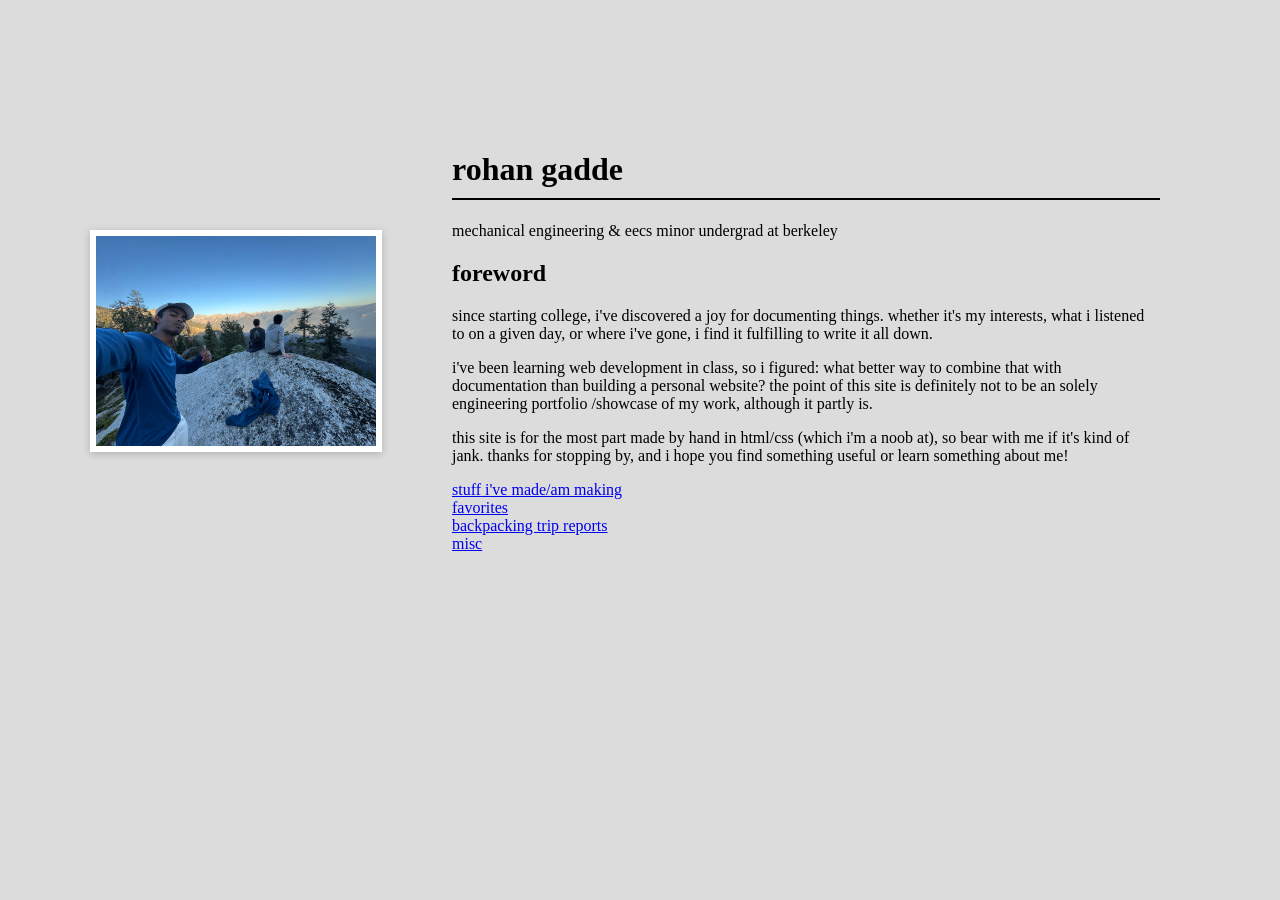
<file: index.html>
<!DOCTYPE html>
<html>
<head>
    <title>Rohan Gadde</title>
    <link rel="stylesheet" href="style.css?v=5">
    <meta name="google-site-verification" content="QG6emKes1L_NFys2oZrDy7QNLZRU84s7kak39ztRt7U" />
</head>
<body>

    <!--wrapper that puts the photo and the text side by side-->
    <div class="page">
    <img src = "IMG_6573.JPG" alt = "me photo">

    <main>
        <h1>rohan gadde</h1>
        <p>mechanical engineering & eecs minor undergrad at berkeley</p>

         <!--section for foreword-->
        <section>
            <h2>foreword</h2>
            <p>since starting college, i've discovered a joy for documenting things.
                whether it's my interests, what i listened to on a given day, or where
                i've gone, i find it fulfilling to write it all down.</p>
            <p>i've been learning web development in class, so i figured: what better
                way to combine that with documentation than building a personal
                website? the point of this site is definitely not to be an solely engineering portfolio
                /showcase of my work, although it partly is.</p>
            <p>this site is for the most part made by hand in html/css (which i'm a noob at),
                so bear with me if it's kind of jank. thanks for stopping by, and i hope
                you find something useful or learn something about me!</p>
        </section>
   
        <!--the nav bar that points to all other pages, nav is a container for links-->
        <nav>
            <a href = "projects.html">stuff i've made/am making</a>
            <a href = "favorites.html">favorites</a>
            <a href = "reports.html">backpacking trip reports</a>
            <a href = "misc.html">misc</a>
        </nav>
    </main>
    </div>

</body>
</html>
</file>
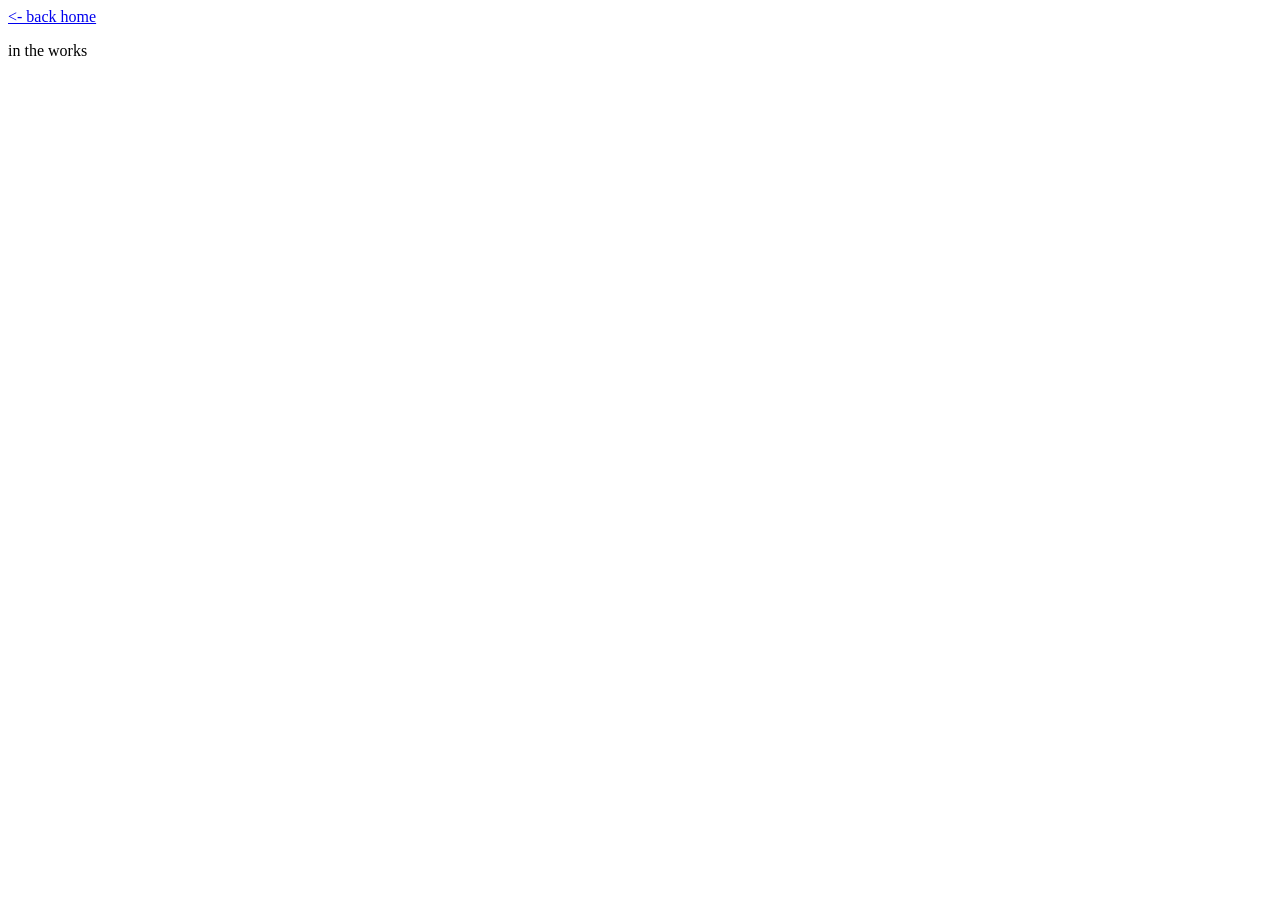
<file: favorites.html>
<!DOCTYPE html>
<html lang="en">
<head>
    <meta charset="UTF-8">
    <meta name="viewport" content="width=device-width, initial-scale=1.0">
    <title>favorites</title>
</head>
<body>    
    <a href = "index.html"><- back home</a>
    <p>in the works</p>
</body>
</html>
</file>
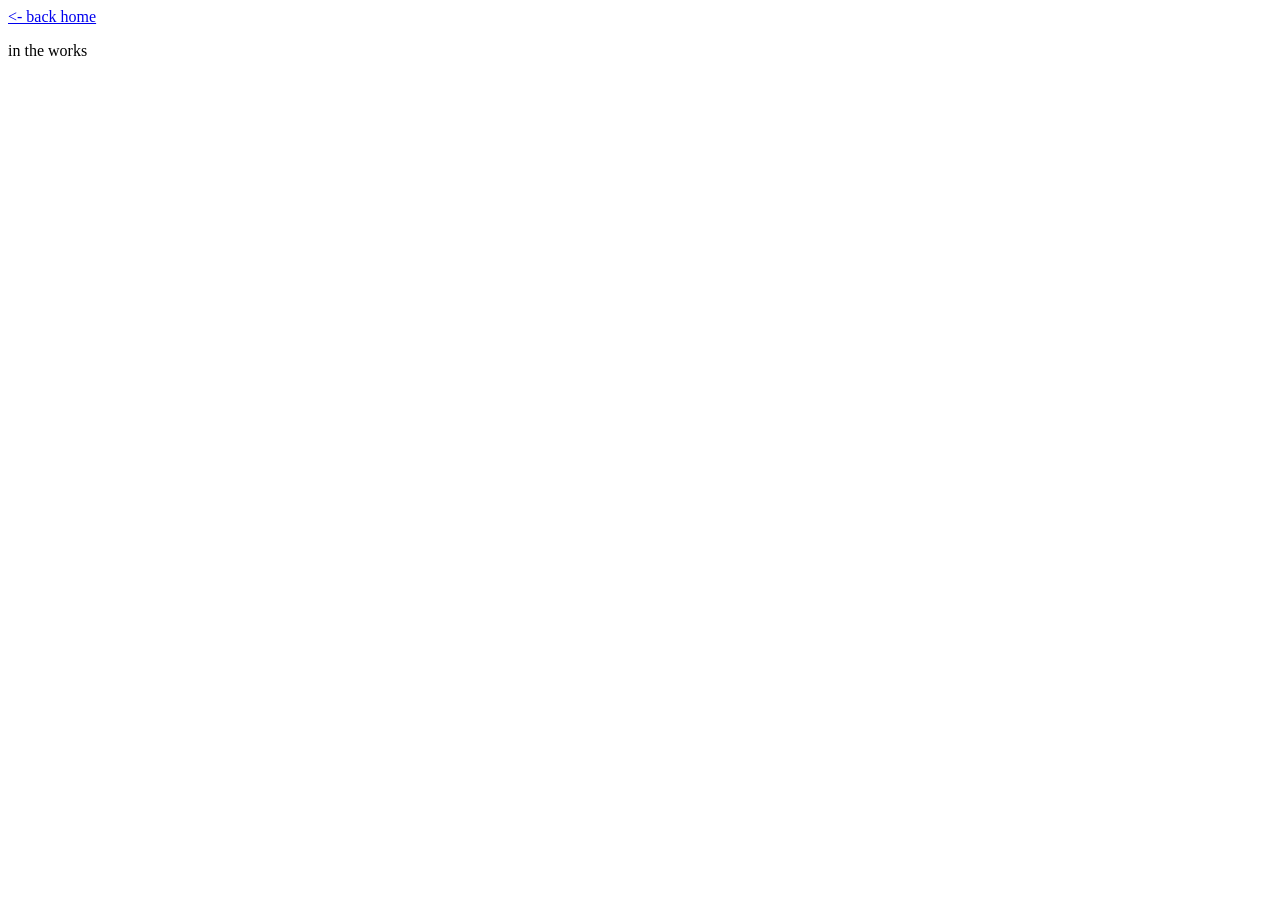
<file: misc.html>
<!DOCTYPE html>
<html lang="en">
<head>
    <meta charset="UTF-8">
    <meta name="viewport" content="width=device-width, initial-scale=1.0">
    <title>misc</title>
</head>
<body>
    <a href = "index.html"><- back home</a>
    <p>in the works</p>
</body>
</html>
</file>
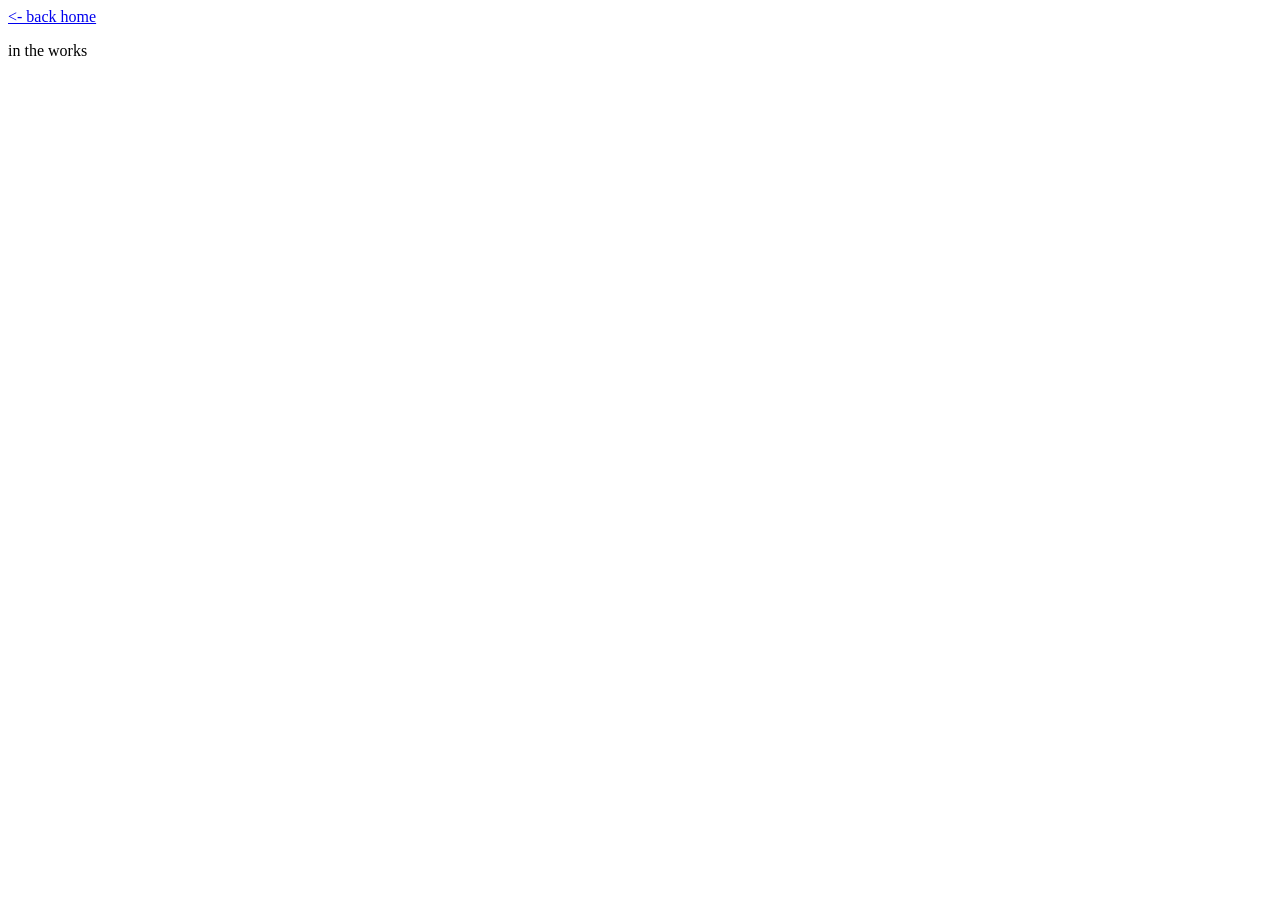
<file: projects.html>
<!DOCTYPE html>
<html lang="en">
<head>
    <meta charset="UTF-8">
    <meta name="viewport" content="width=device-width, initial-scale=1.0">
    <title>projects</title>
</head>
<body>    
    <a href = "index.html"><- back home</a>
    <p>in the works</p>
</body>
</html>
</file>
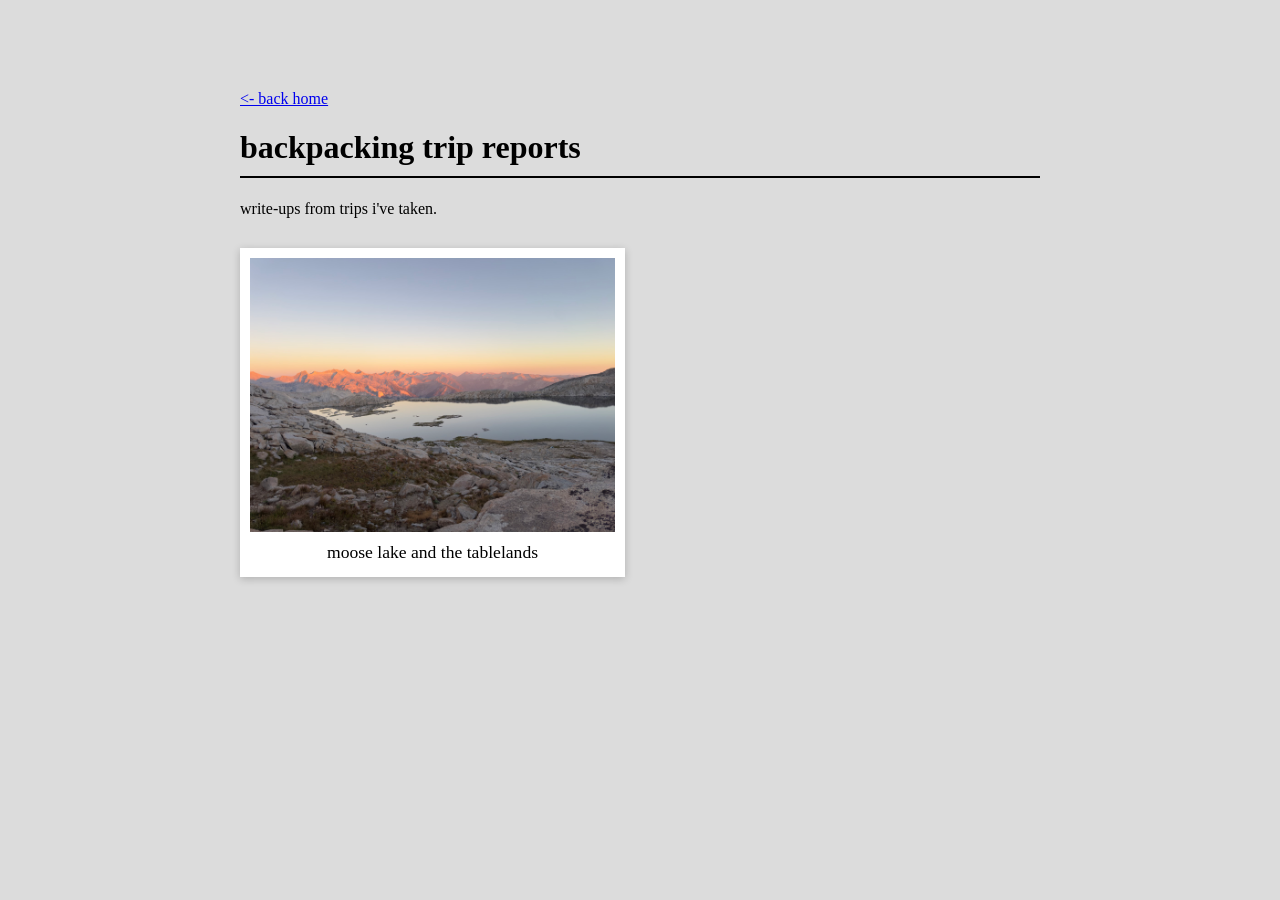
<file: reports.html>
<!DOCTYPE html>
<html lang="en">
<head>
    <meta charset="UTF-8">
    <meta name="viewport" content="width=device-width, initial-scale=1.0">
    <title>backpacking trip reports</title>
    <link rel="stylesheet" href="style.css?v=5">
</head>
<body>

    <!--same centered column as the home page, but without the side photo-->
    <main class="reports-page">
        <a href="index.html">&lt;- back home</a>

        <h1>backpacking trip reports</h1>
        <p>write-ups from trips i've taken.</p>

        <!--grid that holds every trip card. to add a new trip, copy one <a class="report-card"> block-->
        <div class="report-grid">

            <!--one trip card: the whole thing is a link, so clicking anywhere on it opens the report-->
            <a class="report-card" href="reports/moose-lake-tablelands.html">
                <img src="images/moose-lake-tablelands.jpg" alt="sunset over moose lake and the great western divide">
                <h2>moose lake and the tablelands</h2>
            </a>

        </div>
    </main>

</body>
</html>
</file>
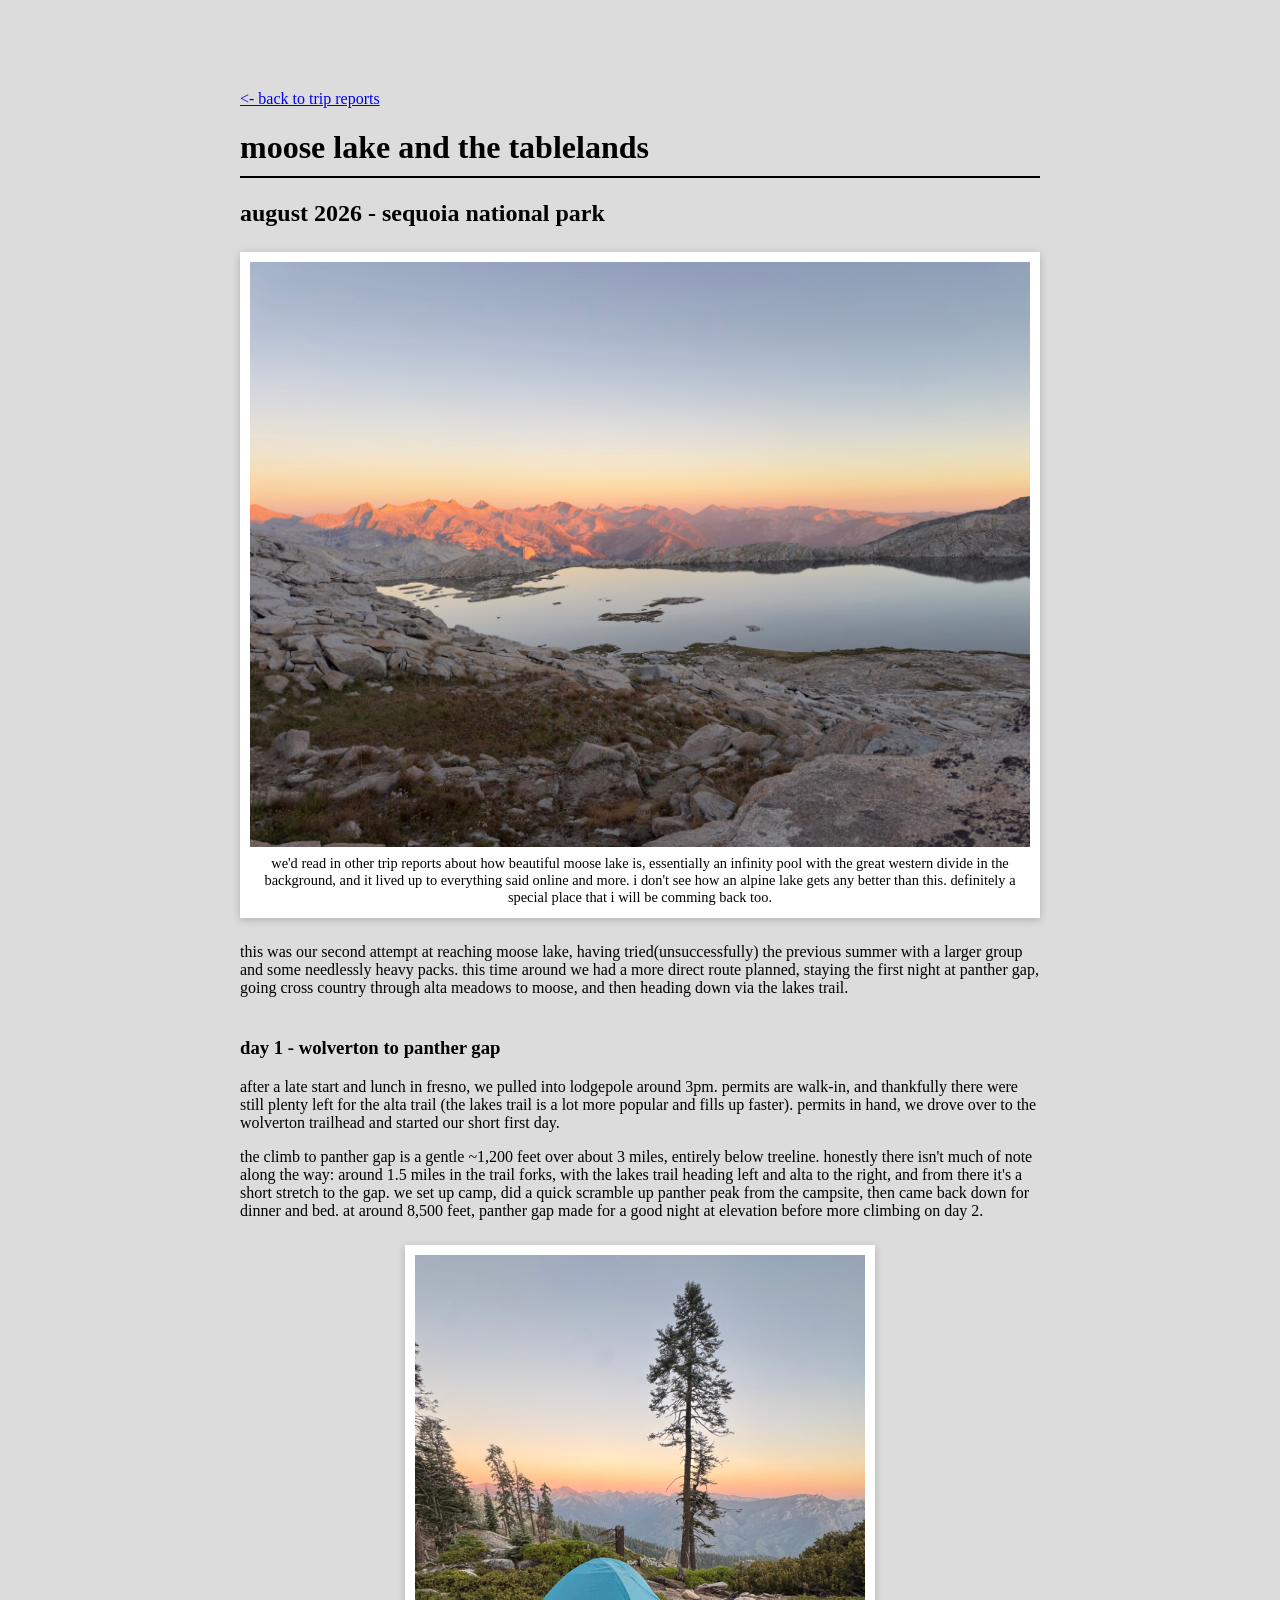
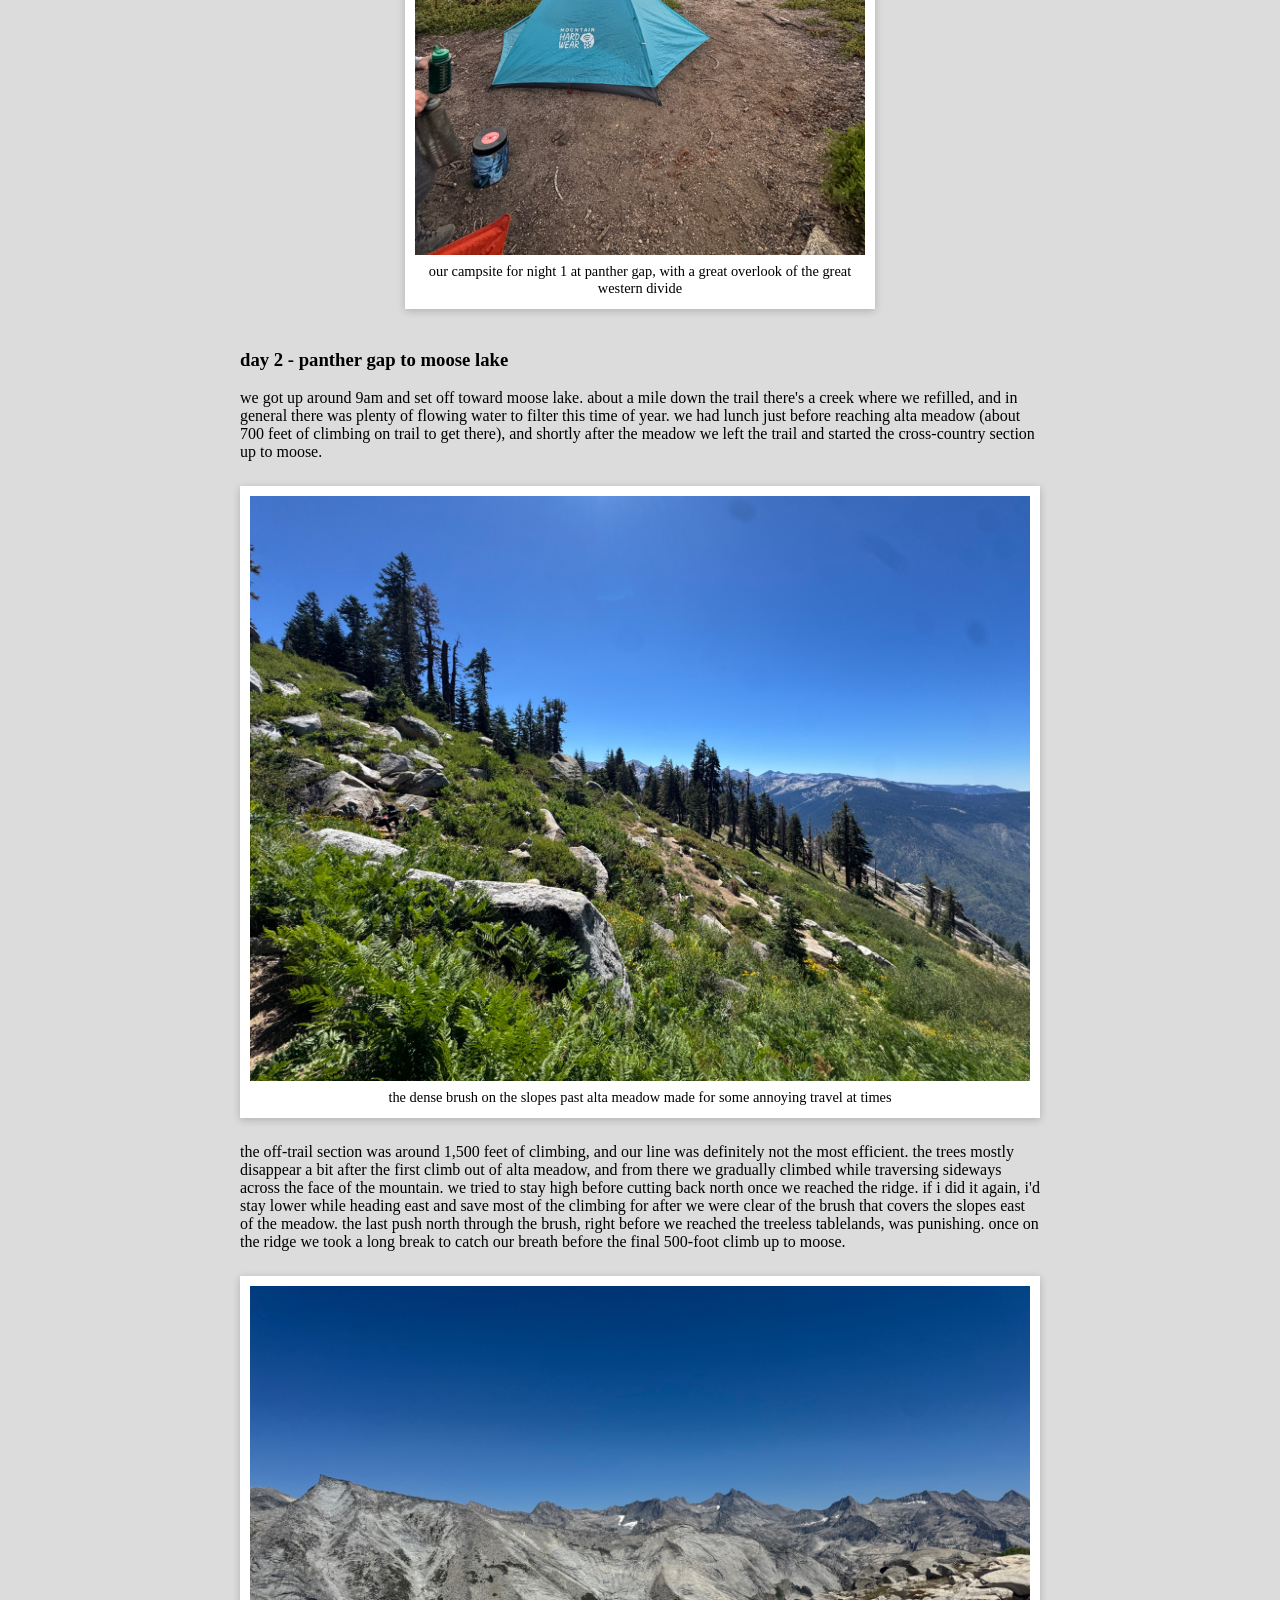
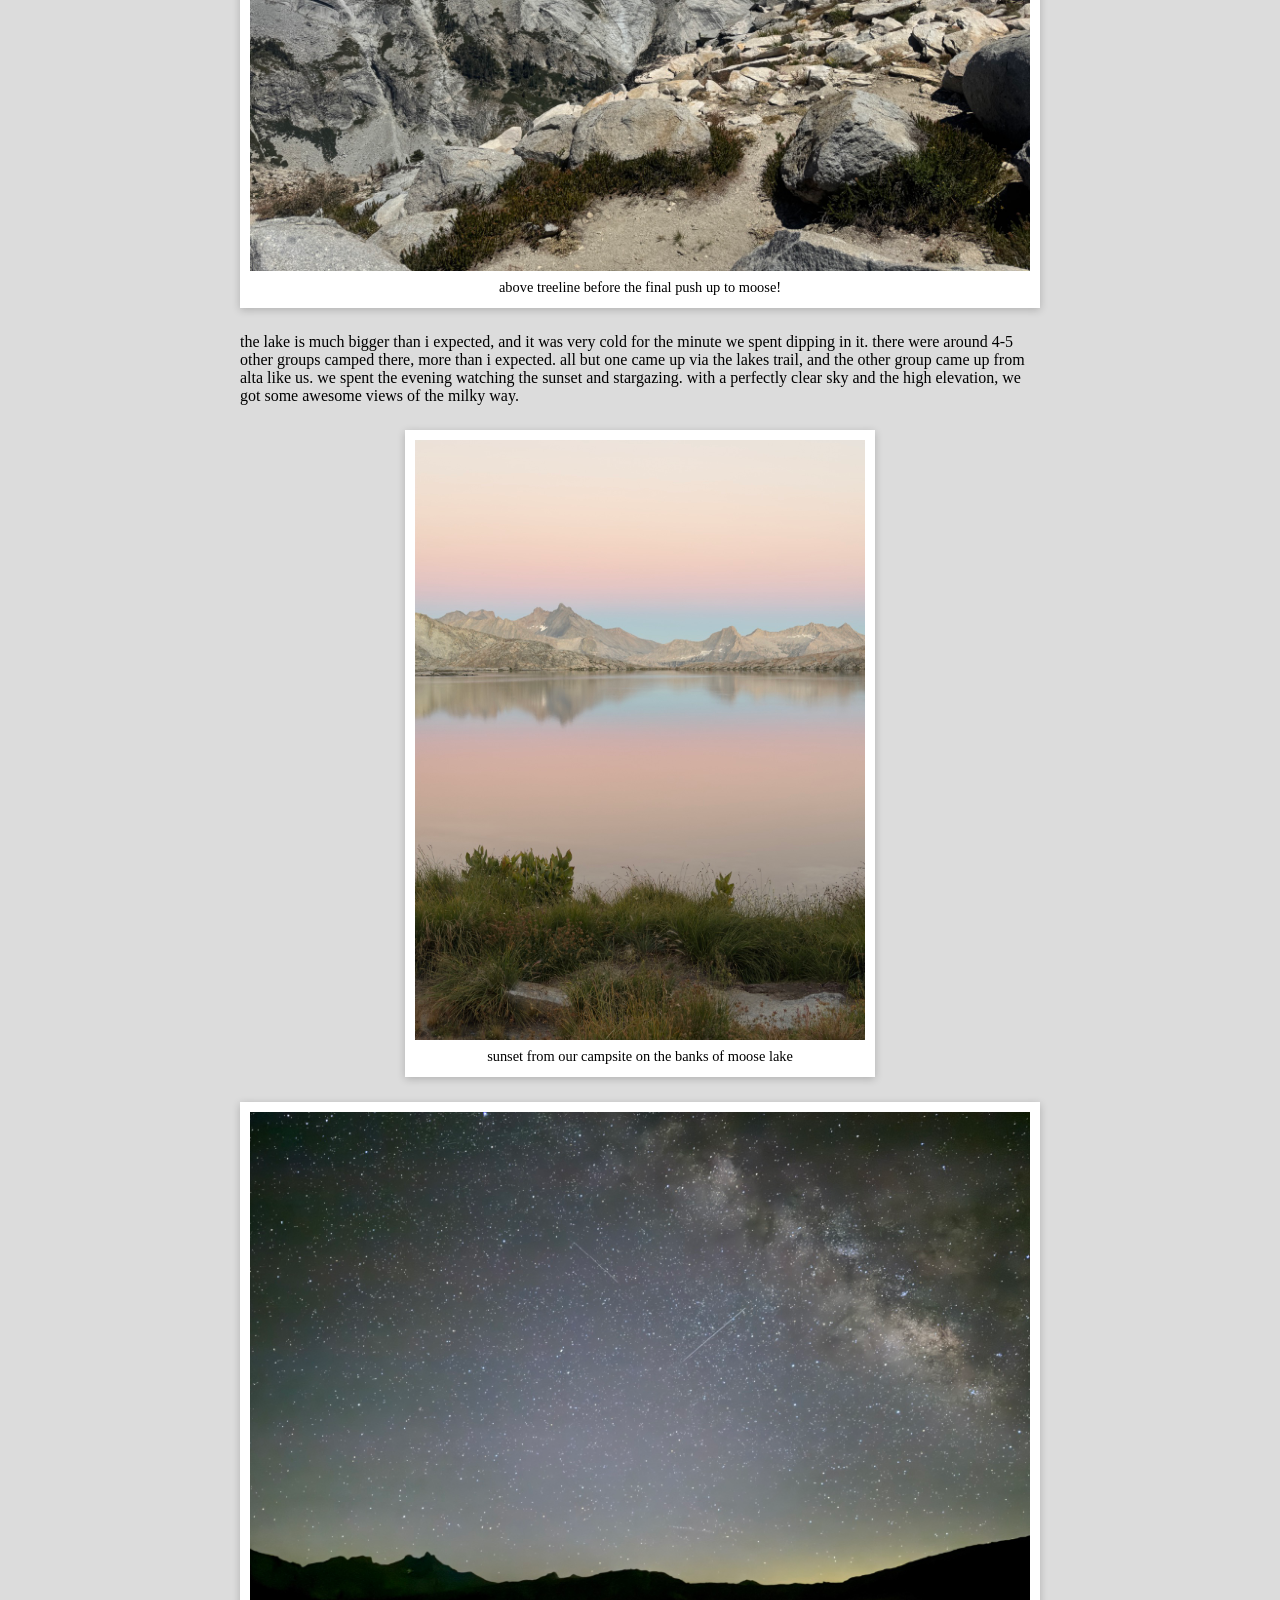
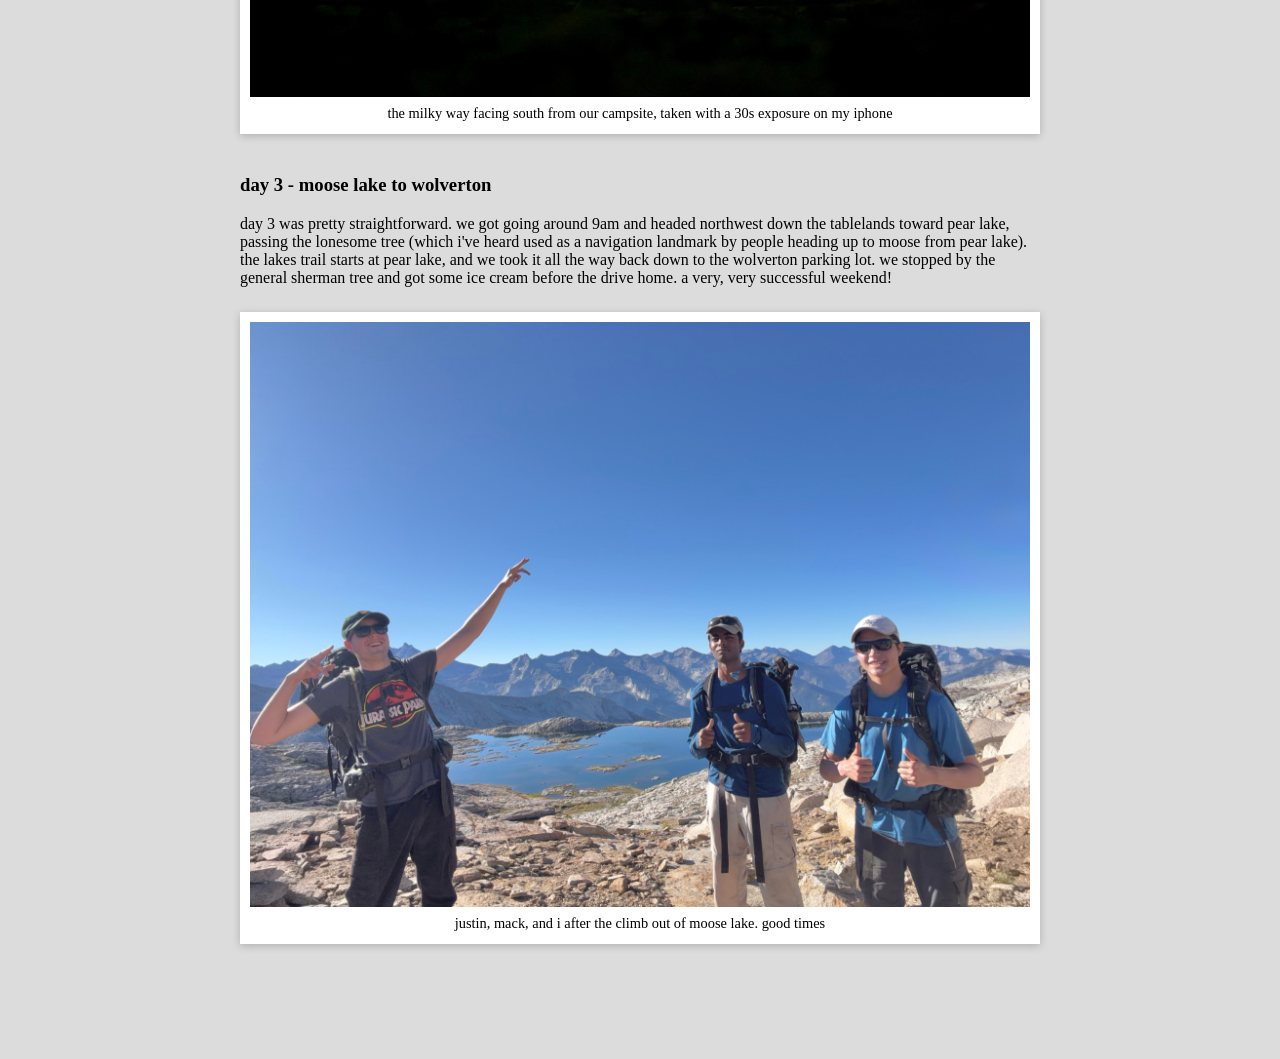
<file: reports/moose-lake-tablelands.html>
<!DOCTYPE html>
<html lang="en">
<head>
    <meta charset="UTF-8">
    <meta name="viewport" content="width=device-width, initial-scale=1.0">
    <title>moose lake and the tablelands</title>
    <!--"../" means go up one folder, since this file lives inside reports/-->
    <link rel="stylesheet" href="../style.css?v=5">
   
</head>
<body>

    <main class="reports-page">
        <a href="../reports.html">&lt;- back to trip reports</a>

        <h1>moose lake and the tablelands</h1>
        <h2>august 2026 - sequoia national park</h2>

        <figure class="report-photo wide">
            <img src="../images/moose-lake-tablelands.jpg" alt="sunset over moose lake and the great western divide">
            <figcaption>we'd read in other trip reports about how beautiful moose lake is, essentially an infinity pool with the great western divide in the background,
                and it lived up to everything said online and more. i don't see how an alpine lake gets any better than this. definitely a special place that i will be comming back too.</figcaption>
        </figure>

        <p>this was our second attempt at reaching moose lake, having tried(unsuccessfully) the previous summer with a larger group and some needlessly heavy packs. this time around we had a more direct
            route planned, staying the first night at panther gap, going cross country through alta meadows to moose, and then heading down via the lakes trail.
        </p>

        <h3>day 1 - wolverton to panther gap</h3>
        <p>after a late start and lunch in fresno, we pulled into lodgepole around 3pm. permits are walk-in, and thankfully there were still plenty left for the alta trail
            (the lakes trail is a lot more popular and fills up faster). permits in hand, we drove over to the wolverton trailhead and started our short first day.
        </p>
        <p>the climb to panther gap is a gentle ~1,200 feet over about 3 miles, entirely below treeline. honestly there isn't much of note along the way: around 1.5 miles in
            the trail forks, with the lakes trail heading left and alta to the right, and from there it's a short stretch to the gap. we set up camp, did a quick scramble
            up panther peak from the campsite, then came back down for dinner and bed. at around 8,500 feet, panther gap made for a good night at elevation before more
            climbing on day 2.
        </p>

        <figure class="report-photo">
            <img src="../images/moose-lake-day1-panther-gap.jpg" alt="blue tent at the panther gap campsite at sunset, with the great western divide in the distance">
            <figcaption>our campsite for night 1 at panther gap, with a great overlook of the great western divide</figcaption>
        </figure>

        <h3>day 2 - panther gap to moose lake</h3>
        <p>we got up around 9am and set off toward moose lake. about a mile down the trail there's a creek where we refilled, and in general there was plenty of
            flowing water to filter this time of year. we had lunch just before reaching alta meadow (about 700 feet of climbing on trail to get there), and shortly
            after the meadow we left the trail and started the cross-country section up to moose.
        </p>

        <figure class="report-photo wide">
            <img src="../images/moose-lake-day2-shrubs.jpg" alt="steep green slope covered in ferns and brush with granite boulders, mountains in the distance">
            <figcaption>the dense brush on the slopes past alta meadow made for some annoying travel at times</figcaption>
        </figure>

        <p>the off-trail section was around 1,500 feet of climbing, and our line was definitely not the most efficient. the trees mostly disappear a bit after the first
            climb out of alta meadow, and from there we gradually climbed while traversing sideways across the face of the mountain. we tried to stay high before cutting
            back north once we reached the ridge. if i did it again, i'd stay lower while heading east and save most of the climbing for after we were clear of the
            brush that covers the slopes east of the meadow. the last push north through the brush, right before we reached the treeless tablelands, was punishing.
            once on the ridge we took a long break to catch our breath before the final 500-foot climb up to moose.
        </p>

        <figure class="report-photo wide">
            <img src="../images/moose-lake-day2-tablelands.jpg" alt="granite boulders and a faint path above treeline, with glacier-polished granite slopes and jagged peaks behind">
            <figcaption>above treeline before the final push up to moose!</figcaption>
        </figure>

        <p>the lake is much bigger than i expected, and it was very cold for the minute we spent dipping in it. there were around 4-5 other groups camped there, more than
            i expected. all but one came up via the lakes trail, and the other group came up from alta like us. we spent the evening watching the sunset and stargazing.
            with a perfectly clear sky and the high elevation, we got some awesome views of the milky way.
        </p>

        <figure class="report-photo">
            <img src="../images/moose-lake-day2-sunset.jpg" alt="pink and blue sunset sky reflected in moose lake, with granite peaks across the water">
            <figcaption>sunset from our campsite on the banks of moose lake</figcaption>
        </figure>

        <figure class="report-photo wide">
            <img src="../images/moose-lake-day2-milky-way.jpg" alt="the milky way and a sky full of stars above dark mountain silhouettes">
            <figcaption>the milky way facing south from our campsite, taken with a 30s exposure on my iphone</figcaption>
        </figure>

        <h3>day 3 - moose lake to wolverton</h3>
        <p>day 3 was pretty straightforward. we got going around 9am and headed northwest down the tablelands toward pear lake, passing the lonesome tree (which i've
            heard used as a navigation landmark by people heading up to moose from pear lake). the lakes trail starts at pear lake, and we took it all the way back down to
            the wolverton parking lot. we stopped by the general sherman tree and got some ice cream before the drive home. a very, very successful weekend!
        </p>

        <figure class="report-photo wide">
            <img src="../images/moose-lake-day3-group.jpg" alt="three backpackers posing on granite above moose lake, with jagged peaks behind them">
            <figcaption>justin, mack, and i after the climb out of moose lake. good times</figcaption>
        </figure>
    </main>

</body>
</html>
</file>
<file: style.css>
body{
    background-color: gainsboro;
    /*below is not doing anything lol*/ 
    border: 10px ;
}

/*flexbox puts its children (photo + main) in a row instead of stacked*/
.page {
    display: flex;
    align-items: center;     /*vertically center the photo next to the text*/
    gap: 40px;               /*space between photo and text*/
    max-width: 1100px;
    margin: 100px auto;      /*auto left/right centers it on the page*/
    padding: 0 20px;
}

main {
    max-width: 800px;
    padding: 30px;
    /*border: 1px solid darkgreen;*/
    background-color: gainsboro;
}

/*line under the name*/
h1 {
    border-bottom: 2px solid black;
    padding-bottom: 10px;   /*space between the name and the line*/
}

nav a {
    display: block;
}

img{
    width : 280px;
    height: auto;
    border: 6px solid white;                 /*white frame, like a printed photo*/
    box-shadow: 0 2px 8px rgba(0,0,0,0.2);   /*soft shadow so it lifts off the page*/
    flex-shrink: 0;    /*don't let the photo get squished*/
}

/*on narrow screens (phones), stack photo on top of text again*/
@media (max-width: 700px) {
    .page {
        flex-direction: column;
        align-items: center;
    }
}

/* ---------- trip reports ---------- */

/*single centered column for reports.html and each report page*/
.reports-page {
    margin: 60px auto;      /*auto left/right centers it, same trick as .page*/
}

/*grid of trip cards: as many 300px+ columns as fit, wraps on small screens*/
.report-grid {
    display: grid;
    grid-template-columns: repeat(auto-fill, minmax(300px, 1fr));
    gap: 30px;
    margin-top: 30px;
}

/*each card is a link styled like a printed photo with a caption*/
.report-card {
    display: block;
    background-color: white;
    padding: 10px 10px 4px;                 /*thicker bottom, like a polaroid*/
    box-shadow: 0 2px 8px rgba(0,0,0,0.2);
    color: black;
    text-decoration: none;                  /*no underline on the whole card*/
    transition: transform 0.15s, box-shadow 0.15s;
}

/*lift the card a little when you hover so it feels clickable*/
.report-card:hover {
    transform: translateY(-4px);
    box-shadow: 0 6px 16px rgba(0,0,0,0.25);
}

/*override the global img rule (280px + white frame) — the card is the frame now*/
.report-card img {
    width: 100%;
    aspect-ratio: 4 / 3;
    object-fit: cover;      /*crop instead of stretching if a photo isn't 4:3*/
    border: none;
    box-shadow: none;
    display: block;
}

.report-card h2 {
    font-size: 1.1em;
    font-weight: normal;
    text-align: center;
    margin: 10px 0;
}

/*big photo at the top of an individual report page*/
.report-hero {
    width: 100%;
    margin: 20px 0;
    box-sizing: border-box; /*keep the white frame inside the 100% width*/
}

/*smaller section headers for each day of a trip report*/
.reports-page h3 {
    margin-top: 40px;
}

/*photo + caption inside a report, framed like a polaroid (same look as the cards)*/
.report-photo {
    max-width: 450px;       /*keeps tall portrait photos from filling the whole screen*/
    margin: 25px auto;      /*centered*/
    background-color: white;
    padding: 10px 10px 4px;
    box-shadow: 0 2px 8px rgba(0,0,0,0.2);
}

/*override the global img rule — the figure is the frame now*/
.report-photo img {
    width: 100%;
    border: none;
    box-shadow: none;
    display: block;
}

.report-photo figcaption {
    color: black;
    text-align: center;
    font-size: 0.9em;
    margin: 8px 0;
}

/*landscape photos can use the full column width*/
.report-photo.wide {
    max-width: none;
}
</file>
